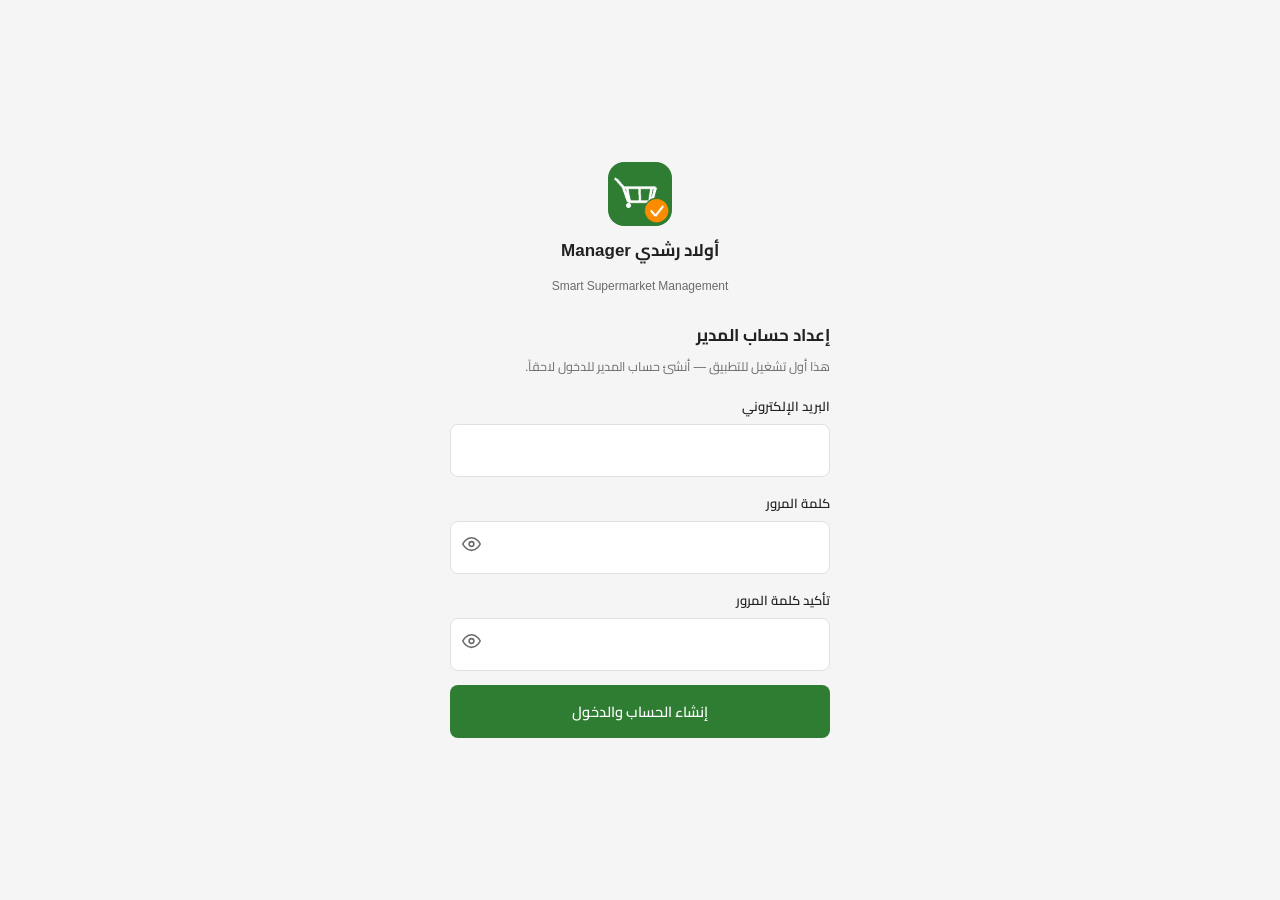
<file: index.html>
<!DOCTYPE html>
<html lang="ar" dir="rtl">
<head>
<meta charset="UTF-8" />
<meta name="viewport" content="width=device-width, initial-scale=1, viewport-fit=cover, maximum-scale=5" />
<title>أولاد رشدي Manager | Awlad Roshdy</title>
<meta name="description" content="Awlad Roshdy Manager — إدارة أرشيف شركات الموردين وفواتير السوبر ماركت، يعمل بدون إنترنت." />

<!--
  Content-Security-Policy: this app is fully self-hosted (no CDNs, no
  third-party trackers/ads). Everything (fonts, icons, code) ships in
  this same folder so the policy below can stay this strict. If you
  later wire Firebase (see js/firebase-init.js), you will need to add
  its domains to connect-src, e.g.:
  https://firestore.googleapis.com https://firebasestorage.googleapis.com
  https://identitytoolkit.googleapis.com https://securetoken.googleapis.com

  script-src has NO 'unsafe-inline'/'unsafe-eval' — that is what actually
  blocks script injection (XSS), and the app never uses innerHTML with
  user-supplied text (see js/utils.js `h()` and the security notes in
  README.md). style-src allows 'unsafe-inline' only because the UI toggles
  element.style.* a lot (show/hide banners, spinners, previews); every
  such style is a fixed value written by this app's own code, never built
  from user input, so it carries none of the risk inline *script* would.

  frame-ancestors (clickjacking protection) and X-Frame-Options are
  intentionally NOT set here because <meta> CSP silently ignores
  frame-ancestors — browsers only honor it as a real HTTP response
  header. Set it at your web server / hosting config instead (an example
  Firebase Hosting `headers` block is in README.md).
-->
<meta http-equiv="Content-Security-Policy" content="
  default-src 'self';
  script-src 'self';
  style-src 'self' 'unsafe-inline';
  img-src 'self' blob: data:;
  font-src 'self';
  connect-src 'self' blob: data:;
  object-src 'none';
  frame-src 'self' blob:;
  base-uri 'self';
  form-action 'self';
  manifest-src 'self';
  worker-src 'self';
" />
<meta http-equiv="X-Content-Type-Options" content="nosniff" />
<meta name="referrer" content="no-referrer" />

<meta name="theme-color" content="#2E7D32" />
<meta name="mobile-web-app-capable" content="yes" />
<meta name="apple-mobile-web-app-capable" content="yes" />
<meta name="apple-mobile-web-app-status-bar-style" content="default" />
<meta name="apple-mobile-web-app-title" content="أولاد رشدي" />

<link rel="manifest" href="manifest.webmanifest" />
<link rel="icon" href="icons/favicon-32.png" sizes="32x32" />
<link rel="apple-touch-icon" href="icons/apple-touch-icon.png" />
<link rel="stylesheet" href="css/styles.css" />
</head>
<body>

<!-- 11. Splash Screen -->
<div id="splash-screen">
  <img src="icons/icon-192.png" alt="" />
  <div class="splash-title">أولاد رشدي Awlad Roshdy</div>
  <div class="splash-sub">Manager · Smart Supermarket Management</div>
</div>

<!-- Login / first-run setup mounts here -->
<div id="auth-container" style="display:none;"></div>

<!-- Main app shell -->
<div id="app-shell">
  <header class="topbar">
    <div class="app-brand">
      <span>أولاد رشدي <small>Awlad Roshdy Manager</small></span>
    </div>
    <span id="conn-pill" class="conn-pill"></span>
  </header>

  <div id="cloud-banner" class="banner info" style="margin:8px 16px 0; display:none;"></div>

  <div class="app-shell-inner">
    <nav id="sidebar" class="sidebar"></nav>
    <main id="screen-container"></main>
  </div>

  <nav id="bottom-nav" class="bottom-nav"></nav>
  <div id="fab-backdrop" class="fab-backdrop"></div>
  <div id="fab-menu" class="fab-menu"></div>
  <button id="fab" class="fab" aria-label="إضافة"></button>
</div>

<div id="toast-region"></div>

<script type="module" src="js/app.js"></script>
</body>
</html>
</file>
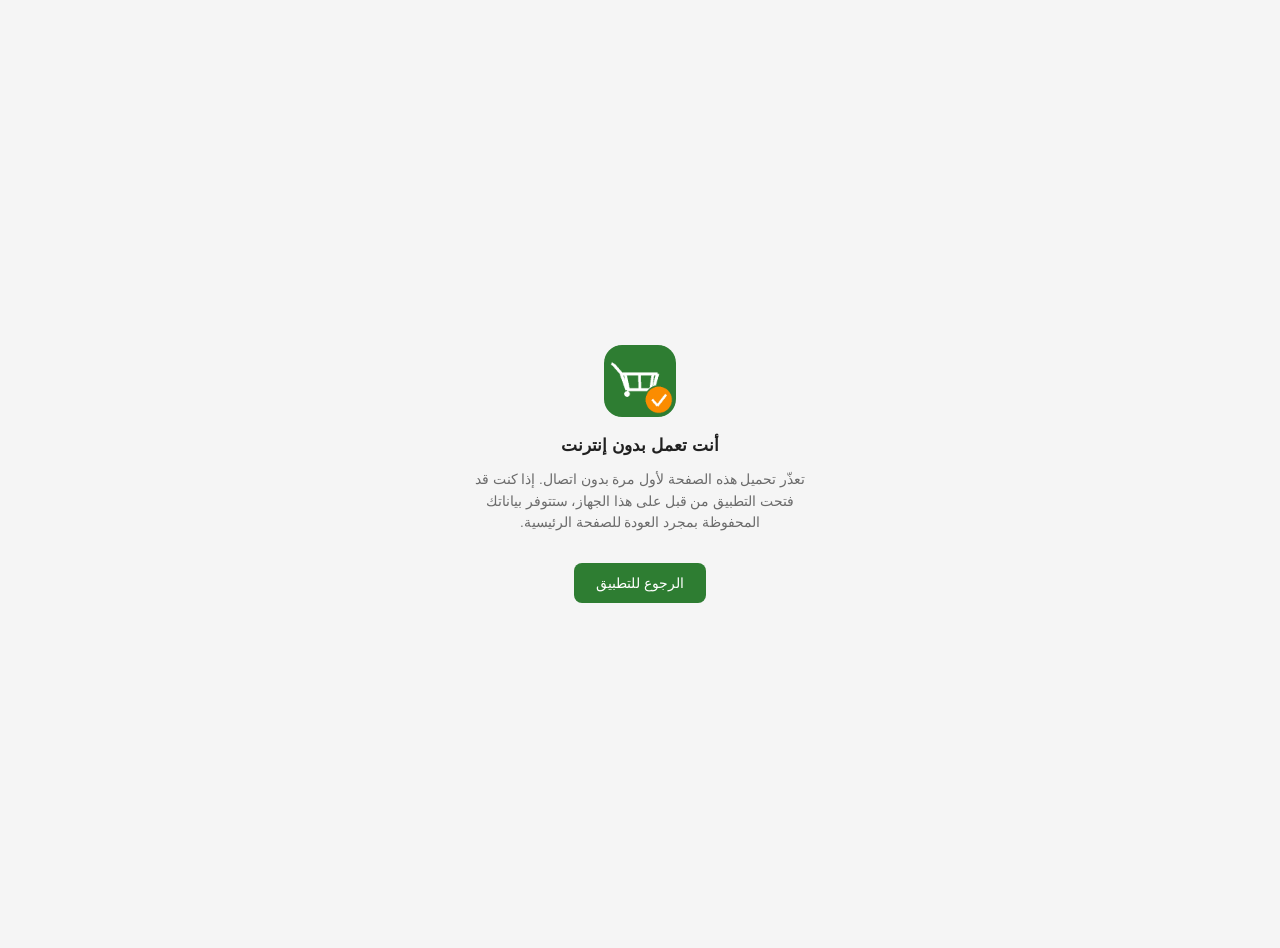
<file: offline.html>
<!DOCTYPE html>
<html lang="ar" dir="rtl">
<head>
<meta charset="UTF-8" />
<meta name="viewport" content="width=device-width, initial-scale=1" />
<title>أولاد رشدي — بدون اتصال</title>
<meta http-equiv="Content-Security-Policy" content="default-src 'self'; style-src 'self' 'unsafe-inline'; img-src 'self'; script-src 'none';" />
<style>
  body { font-family: "Cairo", Tahoma, sans-serif; background:#F5F5F5; color:#212121; display:flex; align-items:center; justify-content:center; min-height:100vh; margin:0; padding:24px; text-align:center; }
  .box { max-width: 360px; }
  img { width:72px; height:72px; border-radius:18px; margin-bottom:14px; }
  h1 { font-size:17px; margin:0 0 8px; }
  p { font-size:13.5px; color:#6B6B6B; line-height:1.6; }
  a { display:inline-block; margin-top:16px; background:#2E7D32; color:#fff; text-decoration:none; padding:12px 22px; border-radius:8px; font-size:14px; }
</style>
</head>
<body>
  <div class="box">
    <img src="icons/icon-192.png" alt="" />
    <h1>أنت تعمل بدون إنترنت</h1>
    <p>تعذّر تحميل هذه الصفحة لأول مرة بدون اتصال. إذا كنت قد فتحت التطبيق من قبل على هذا الجهاز، ستتوفر بياناتك المحفوظة بمجرد العودة للصفحة الرئيسية.</p>
    <a href="./index.html">الرجوع للتطبيق</a>
  </div>
</body>
</html>
</file>
<file: css/styles.css>
/* =========================================================
   Awlad Roshdy Manager — Design tokens & core styles
   Palette and type follow the project brief exactly.
   ========================================================= */

@font-face {
  font-family: "Cairo";
  src: url("../fonts/cairo-arabic-400-normal.woff2") format("woff2"),
       url("../fonts/cairo-latin-400-normal.woff2") format("woff2");
  font-weight: 400; font-style: normal; font-display: swap;
}
@font-face {
  font-family: "Cairo";
  src: url("../fonts/cairo-arabic-500-normal.woff2") format("woff2"),
       url("../fonts/cairo-latin-500-normal.woff2") format("woff2");
  font-weight: 500; font-style: normal; font-display: swap;
}
@font-face {
  font-family: "Cairo";
  src: url("../fonts/cairo-arabic-600-normal.woff2") format("woff2"),
       url("../fonts/cairo-latin-600-normal.woff2") format("woff2");
  font-weight: 600; font-style: normal; font-display: swap;
}
@font-face {
  font-family: "Cairo";
  src: url("../fonts/cairo-arabic-700-normal.woff2") format("woff2"),
       url("../fonts/cairo-latin-700-normal.woff2") format("woff2");
  font-weight: 700; font-style: normal; font-display: swap;
}

:root {
  /* Brand palette (from project brief, section 5) */
  --c-primary: #2E7D32;
  --c-primary-dark: #1B5E20;
  --c-primary-light: #60AD5E;
  --c-secondary: #FB8C00;
  --c-secondary-dark: #C25E00;
  --c-bg: #F5F5F5;
  --c-white: #FFFFFF;
  --c-text: #212121;
  --c-text-muted: #6B6B6B;
  --c-success: #2E7D32;
  --c-warning: #FB8C00;
  --c-error: #C62828;
  --c-info: #1976D2;
  --c-border: #E0E0E0;

  --radius-s: 8px;
  --radius-m: 14px;
  --radius-l: 20px;
  --shadow-1: 0 1px 3px rgba(0,0,0,.08), 0 1px 2px rgba(0,0,0,.06);
  --shadow-2: 0 4px 14px rgba(0,0,0,.10);

  --nav-h: 64px;
  --header-h: 60px;
  --font: "Cairo", "Segoe UI", Tahoma, sans-serif;

  color-scheme: light;
}

[data-theme="dark"] {
  color-scheme: dark;
  --c-bg: #14181A;
  --c-white: #1F2427;
  --c-text: #F1F1F1;
  --c-text-muted: #A6ACAF;
  --c-border: #2C3336;
  --shadow-1: 0 1px 3px rgba(0,0,0,.35);
  --shadow-2: 0 4px 14px rgba(0,0,0,.4);
}

* { box-sizing: border-box; }
html, body { height: 100%; }
body {
  margin: 0;
  font-family: var(--font);
  background: var(--c-bg);
  color: var(--c-text);
  -webkit-font-smoothing: antialiased;
  overscroll-behavior-y: none;
}
html[dir="rtl"] body { direction: rtl; }
html[dir="ltr"] body { direction: ltr; }

img { max-width: 100%; display: block; }
button { font-family: inherit; }
a { color: inherit; }

/* Safety net: any inline icon <svg> that isn't given an explicit size
   by a more specific rule below gets a sane default instead of
   collapsing to 0x0 (an SVG with only a viewBox, no width/height
   attributes, and no CSS size resolves to zero in some contexts —
   this bit the FAB "+" icon, the password show/hide icon, and invoice
   thumbnail placeholders during QA). */
svg { width: 20px; height: 20px; flex-shrink: 0; }
.fab svg { width: 26px; height: 26px; }
.fab-menu .dot svg { width: 18px; height: 18px; }
.icon-link-btn svg { width: 18px; height: 18px; }
.pw-wrap button svg { width: 19px; height: 19px; }
.invoice-thumb svg { width: 22px; height: 22px; }
.list-item svg { width: 18px; height: 18px; }

:focus-visible {
  outline: 3px solid var(--c-info);
  outline-offset: 2px;
}

.sr-only {
  position: absolute; width: 1px; height: 1px;
  padding: 0; margin: -1px; overflow: hidden;
  clip: rect(0,0,0,0); white-space: nowrap; border: 0;
}

/* ---------- Splash ---------- */
#splash-screen {
  position: fixed; inset: 0;
  display: flex; flex-direction: column; align-items: center; justify-content: center;
  gap: 14px;
  background: linear-gradient(180deg, var(--c-primary) 0%, var(--c-primary-dark) 100%);
  color: #fff; z-index: 999; transition: opacity .35s ease;
}
#splash-screen img { width: 96px; height: 96px; border-radius: 22px; box-shadow: var(--shadow-2); }
#splash-screen .splash-title { font-size: 22px; font-weight: 700; }
#splash-screen .splash-sub { font-size: 14px; opacity: .9; }
#splash-screen .splash-tag { font-size: 12px; opacity: .75; margin-top: 18px; letter-spacing: .3px; }
#splash-screen.hidden { opacity: 0; pointer-events: none; }

/* ---------- Layout shell ---------- */
#app-shell { display: none; min-height: 100%; }
#app-shell.active { display: block; }

.topbar {
  position: sticky; top: 0; z-index: 20;
  height: var(--header-h);
  background: var(--c-white);
  border-bottom: 1px solid var(--c-border);
  display: flex; align-items: center; gap: 10px;
  padding: 0 14px;
}
.topbar .app-brand { font-weight: 700; font-size: 16px; flex: 1; display:flex; flex-direction:column; line-height:1.15; }
.topbar .app-brand small { font-weight: 400; color: var(--c-text-muted); font-size: 11px; }
.topbar .icon-btn { position: relative; }
.conn-dot { width: 8px; height: 8px; border-radius: 50%; display: inline-block; margin-inline-end: 4px; }
.conn-dot.online { background: var(--c-success); }
.conn-dot.offline { background: var(--c-error); }
.conn-pill {
  display: inline-flex; align-items: center; font-size: 12px; color: var(--c-text-muted);
  border: 1px solid var(--c-border); border-radius: 999px; padding: 4px 10px; background: var(--c-white);
}

.screen-title-bar {
  display: flex; align-items: center; gap: 10px; padding: 14px 16px 6px;
}
.screen-title-bar h1 { font-size: 19px; margin: 0; flex: 1; }
.back-btn { background: none; border: none; font-size: 20px; cursor: pointer; color: var(--c-text); padding: 6px; }

main#screen-container {
  padding: 4px 16px 96px;
  max-width: 900px;
  margin: 0 auto;
  min-height: calc(100vh - var(--header-h));
}
@keyframes screenFadeIn { from { opacity: 0; transform: translateY(10px); } to { opacity: 1; transform: none; } }
main#screen-container.screen-anim { animation: screenFadeIn .28s cubic-bezier(.2,.8,.2,1); }

/* Tactile press feedback — anything tappable gives a small, quick
   scale-down so the UI feels responsive even before an action completes. */
.btn, .company-card, .invoice-card, .list-item, .quick-actions button,
.filter-chip, .icon-link-btn, .action-grid button, .settings-row {
  transition: transform .12s ease, box-shadow .12s ease, background-color .15s ease;
}
.btn:active, .company-card:active, .invoice-card:active, .list-item:active,
.quick-actions button:active, .action-grid button:active, .icon-link-btn:active {
  transform: scale(0.97);
}
.filter-chip { transition: background-color .15s ease, color .15s ease, border-color .15s ease; }
.chip { transition: background-color .15s ease, color .15s ease; }

/* ---------- Bottom nav (mobile) ---------- */
.bottom-nav {
  position: fixed; bottom: 0; inset-inline: 0; z-index: 30;
  background: var(--c-white); border-top: 1px solid var(--c-border);
  display: flex; height: var(--nav-h);
  box-shadow: 0 -2px 8px rgba(0,0,0,.05);
}
.bottom-nav button {
  flex: 1; background: none; border: none; display: flex; flex-direction: column;
  align-items: center; justify-content: center; gap: 3px; font-size: 11px;
  color: var(--c-text-muted); cursor: pointer; padding: 6px 2px;
  transition: color .15s ease, transform .12s ease;
}
.bottom-nav button:active { transform: scale(.93); }
.bottom-nav button svg { width: 22px; height: 22px; }
.bottom-nav button.active { color: var(--c-primary); font-weight: 600; }

.fab {
  position: fixed; bottom: 82px; inset-inline-end: 20px; z-index: 35;
  width: 58px; height: 58px; border-radius: 50%;
  background: var(--c-secondary); color: #fff; border: none;
  box-shadow: var(--shadow-2); font-size: 28px; cursor: pointer;
  display: flex; align-items: center; justify-content: center;
  transition: transform .15s ease;
}
.fab:active { transform: scale(.94); }
.fab-menu {
  position: fixed; bottom: 148px; inset-inline-end: 20px; z-index: 35;
  display: flex; flex-direction: column; gap: 10px; align-items: flex-end;
  pointer-events: none;
}
.fab-menu .fab-item {
  display: flex; align-items: center; gap: 10px; background: var(--c-white);
  border: 1px solid var(--c-border); border-radius: 999px; padding: 8px 8px 8px 16px;
  box-shadow: var(--shadow-1); cursor: pointer; font-size: 13px;
  opacity: 0; transform: translateY(10px) scale(.92); pointer-events: none;
  transition: opacity .16s ease, transform .16s ease;
}
html[dir="rtl"] .fab-menu .fab-item { padding: 8px 16px 8px 8px; }
.fab-menu.open { pointer-events: auto; }
.fab-menu.open .fab-item { opacity: 1; transform: none; pointer-events: auto; }
.fab-menu.open .fab-item:nth-child(1) { transition-delay: .02s; }
.fab-menu.open .fab-item:nth-child(2) { transition-delay: .06s; }
.fab-menu.open .fab-item:nth-child(3) { transition-delay: .10s; }
.fab-menu .fab-item .dot { width: 34px; height: 34px; border-radius: 50%; background: var(--c-primary); color: #fff; display:flex; align-items:center; justify-content:center; font-size:16px; }
.fab-backdrop {
  position: fixed; inset: 0; background: rgba(0,0,0,.25); z-index: 34;
  opacity: 0; pointer-events: none; transition: opacity .2s ease;
}
.fab-backdrop.open { opacity: 1; pointer-events: auto; }
.fab { transition: transform .18s cubic-bezier(.34,1.56,.64,1); }
.fab:active { transform: scale(.94); }

/* ---------- Sidebar (desktop) ---------- */
.sidebar { display: none; }
@media (min-width: 900px) {
  .bottom-nav, .fab, .fab-menu { display: none; }
  .sidebar {
    display: flex; flex-direction: column; width: 232px; min-height: calc(100vh - var(--header-h));
    background: var(--c-white); border-inline-start: 1px solid var(--c-border);
    padding: 18px 12px; gap: 4px; position: sticky; top: var(--header-h);
  }
  html[dir="ltr"] .sidebar { border-inline-start: none; border-inline-end: 1px solid var(--c-border); }
  .sidebar .brand { display: flex; align-items: center; gap: 10px; padding: 6px 10px 18px; }
  .sidebar .brand img { width: 36px; height: 36px; border-radius: 10px; }
  .sidebar .brand strong { font-size: 15px; }
  .sidebar button.nav-link {
    display: flex; align-items: center; gap: 10px; padding: 11px 12px; border-radius: var(--radius-s);
    background: none; border: none; text-align: start; font-size: 14px; color: var(--c-text); cursor: pointer;
    transition: background-color .15s ease, color .15s ease;
  }
  .sidebar button.nav-link.active { background: #EAF3EA; color: var(--c-primary); font-weight: 600; }
  .sidebar .nav-link svg { width: 19px; height: 19px; flex-shrink:0; }
  .sidebar .sidebar-add {
    margin-top: 10px; background: var(--c-secondary); color: #fff; border: none;
    border-radius: var(--radius-s); padding: 11px; font-size: 14px; cursor: pointer; font-weight: 600;
  }
  .app-shell-inner { display: flex; flex: 1; min-height: 100vh; }
  main#screen-container { flex: 1; padding: 16px 28px 40px; max-width: 760px; }
  .topbar { padding: 0 24px; }
}
.app-shell-inner { min-height: 100%; }

/* ---------- Cards / components ---------- */
.card {
  background: var(--c-white); border-radius: var(--radius-m); padding: 14px;
  box-shadow: var(--shadow-1); border: 1px solid var(--c-border);
}
.stat-grid { display: grid; grid-template-columns: repeat(2, 1fr); gap: 10px; margin: 10px 0 16px; }
@media (min-width: 640px) { .stat-grid { grid-template-columns: repeat(3, 1fr); } }
.stat-card { padding: 14px; }
.stat-card .stat-value { font-size: 22px; font-weight: 700; color: var(--c-primary); }
.stat-card .stat-label { font-size: 12.5px; color: var(--c-text-muted); margin-top: 2px; }

.section-heading {
  display: flex; align-items: center; justify-content: space-between;
  margin: 18px 0 8px;
}
.section-heading h2 { font-size: 15.5px; margin: 0; }
.link-btn { background: none; border: none; color: var(--c-primary); font-size: 13px; cursor: pointer; font-weight: 600; }

.quick-actions { display: grid; grid-template-columns: repeat(3, 1fr); gap: 8px; }
.quick-actions button {
  display: flex; flex-direction: column; align-items: center; gap: 6px;
  background: var(--c-white); border: 1px solid var(--c-border); border-radius: var(--radius-m);
  padding: 12px 4px; cursor: pointer; font-size: 12px; color: var(--c-text);
}
.quick-actions button svg { width: 22px; height: 22px; color: var(--c-primary); }

.list-item, .company-card, .invoice-card {
  background: var(--c-white); border: 1px solid var(--c-border); border-radius: var(--radius-m);
  padding: 12px; margin-bottom: 10px; cursor: pointer; box-shadow: var(--shadow-1);
}
.company-card { display: flex; gap: 10px; align-items: flex-start; }
.avatar-badge {
  width: 42px; height: 42px; border-radius: 50%; background: #EAF3EA; color: var(--c-primary);
  display: flex; align-items: center; justify-content: center; font-weight: 700; flex-shrink: 0; font-size: 15px;
}
.company-card .grow { flex: 1; min-width: 0; }
.company-card h3 { margin: 0 0 2px; font-size: 14.5px; }
.company-card .meta { font-size: 12px; color: var(--c-text-muted); }
.company-card .chip-row { display: flex; gap: 6px; margin-top: 8px; flex-wrap: wrap; }
.chip {
  font-size: 11px; border-radius: 999px; padding: 3px 9px; background: var(--c-bg); color: var(--c-text-muted);
  border: 1px solid var(--c-border);
}
.chip.fav { background: #FFF3E0; color: var(--c-secondary-dark); border-color: #FFE0B2; }
.icon-link-btn {
  border: 1px solid var(--c-border); background: var(--c-white); border-radius: var(--radius-s);
  width: 34px; height: 34px; display: flex; align-items: center; justify-content: center; cursor: pointer;
}

.invoice-card { display: flex; gap: 10px; align-items: center; }
.invoice-thumb {
  width: 48px; height: 48px; border-radius: var(--radius-s); background: var(--c-bg);
  display: flex; align-items: center; justify-content: center; flex-shrink: 0; overflow: hidden; color: var(--c-text-muted);
}
.invoice-thumb img { width: 100%; height: 100%; object-fit: cover; }
.invoice-card .grow h3 { margin: 0 0 2px; font-size: 14px; }
.invoice-card .grow .meta { font-size: 12px; color: var(--c-text-muted); }
.invoice-card .amount { font-weight: 700; font-size: 14px; white-space: nowrap; }

.sync-badge { font-size: 10.5px; border-radius: 6px; padding: 2px 7px; font-weight: 600; display:inline-block; }
.sync-badge.local { background:#ECEFF1; color:#546E7A; }
.sync-badge.pending { background:#FFF3E0; color:#EF6C00; }
.sync-badge.syncing { background:#E3F2FD; color:#1565C0; }
.sync-badge.synced { background:#E8F5E9; color:#2E7D32; }
.sync-badge.failed { background:#FFEBEE; color:#C62828; }
.sync-badge.deleted { background:#F3E5F5; color:#6A1B9A; }

/* ---------- Forms ---------- */
.form-field { margin-bottom: 14px; }
.form-field label { display: block; font-size: 13px; margin-bottom: 6px; font-weight: 600; color: var(--c-text); }
.form-field .hint { font-size: 11.5px; color: var(--c-text-muted); margin-top: 4px; }
.form-field .error-text { font-size: 12px; color: var(--c-error); margin-top: 4px; display:none; }
.form-field.invalid .error-text { display: block; }
.form-field.invalid input, .form-field.invalid select, .form-field.invalid textarea { border-color: var(--c-error); }
input, select, textarea {
  width: 100%; padding: 12px 12px; border-radius: var(--radius-s); border: 1px solid var(--c-border);
  font-size: 14.5px; background: var(--c-white); color: var(--c-text); font-family: inherit;
}
textarea { resize: vertical; min-height: 78px; }
.pw-wrap { position: relative; }
.pw-wrap button { position: absolute; inset-inline-end: 6px; top: 50%; transform: translateY(-50%); background: none; border: none; cursor: pointer; padding: 6px; color: var(--c-text-muted); }
.checkbox-row { display: flex; align-items: center; gap: 8px; }
.checkbox-row input { width: auto; }

.btn {
  display: inline-flex; align-items: center; justify-content: center; gap: 8px;
  border: none; border-radius: var(--radius-s); padding: 13px 18px; font-size: 14.5px;
  font-weight: 600; cursor: pointer; width: 100%;
}
.btn-primary { background: var(--c-primary); color: #fff; }
.btn-secondary { background: var(--c-secondary); color: #fff; }
.btn-outline { background: var(--c-white); color: var(--c-text); border: 1px solid var(--c-border); }
.btn-danger { background: var(--c-error); color: #fff; }
.btn-text { background: none; color: var(--c-primary); width: auto; padding: 10px; }
.btn[disabled] { opacity: .55; cursor: not-allowed; }
.btn-row { display: flex; gap: 10px; }
.btn-row .btn { flex: 1; }

/* ---------- Search / filters ---------- */
.search-bar { display: flex; gap: 8px; align-items: center; margin: 8px 0 14px; }
.search-bar input { flex: 1; }
.filter-row { display: flex; gap: 8px; overflow-x: auto; padding-bottom: 6px; margin-bottom: 12px; }
.filter-chip {
  flex-shrink: 0; border: 1px solid var(--c-border); background: var(--c-white); border-radius: 999px;
  padding: 7px 14px; font-size: 12.5px; cursor: pointer; white-space: nowrap;
}
.filter-chip.active { background: var(--c-primary); color: #fff; border-color: var(--c-primary); }

/* ---------- Empty states / loading ---------- */
.empty-state { text-align: center; padding: 46px 20px; color: var(--c-text-muted); }
.empty-state .emoji { font-size: 40px; margin-bottom: 10px; }
.empty-state h3 { color: var(--c-text); margin: 0 0 6px; font-size: 15px; }
.empty-state p { font-size: 13px; margin: 0 0 16px; }
.empty-state .btn { width: auto; padding: 11px 22px; display: inline-flex; }

.skeleton { background: linear-gradient(90deg, #ececec 25%, #f5f5f5 37%, #ececec 63%); background-size: 400% 100%; animation: sk 1.4s ease infinite; border-radius: var(--radius-s); }
@keyframes sk { 0% { background-position: 100% 50%; } 100% { background-position: 0 50%; } }

.spinner { width: 18px; height: 18px; border-radius: 50%; border: 2.5px solid rgba(255,255,255,.4); border-top-color: #fff; animation: spin .7s linear infinite; }
.spinner.dark { border-color: rgba(0,0,0,.15); border-top-color: var(--c-primary); }
@keyframes spin { to { transform: rotate(360deg); } }

/* ---------- Toast ---------- */
#toast-region { position: fixed; bottom: 96px; inset-inline: 0; display: flex; flex-direction: column; align-items: center; gap: 8px; z-index: 60; pointer-events: none; }
@media (min-width: 900px) { #toast-region { bottom: 24px; } }
@keyframes toastIn { from { opacity: 0; transform: translateY(12px) scale(.96); } to { opacity: 1; transform: none; } }
.toast {
  background: #212121; color: #fff; padding: 11px 18px; border-radius: 999px; font-size: 13px;
  box-shadow: var(--shadow-2); max-width: 92vw; text-align: center;
  animation: toastIn .22s cubic-bezier(.2,.8,.2,1);
  transition: opacity .22s ease, transform .22s ease;
}
.toast.hide { opacity: 0; transform: translateY(8px) scale(.97); }
.toast.success { background: #1B5E20; }
.toast.error { background: #B71C1C; }
.toast.warning { background: #E65100; }

/* ---------- Alert banners ---------- */
.banner { display: flex; align-items: flex-start; gap: 10px; padding: 12px; border-radius: var(--radius-s); font-size: 13px; margin-bottom: 10px; }
.banner.warning { background: #FFF3E0; color: #8A4B00; }
.banner.error { background: #FFEBEE; color: #8B0000; }
.banner.info { background: #E3F2FD; color: #0D47A1; }
.banner.success { background: #E8F5E9; color: #1B5E20; }

/* ---------- Modal / sheet ----------
   The backdrop is the ONE fixed, full-viewport element; the sheet is a
   normal flex child positioned by the backdrop (align-items: flex-end
   on mobile, center on desktop) rather than an independent
   `position: fixed; bottom: 0` element. This avoids a real class of
   mobile-browser bugs where two separately-fixed elements can drift out
   of sync during address-bar show/hide, occasionally leaving the
   visible sheet un-clickable. Opacity + pointer-events (not display)
   drive open/close so both layers can animate together. */
.sheet-backdrop {
  position: fixed; inset: 0; background: rgba(0,0,0,.42); z-index: 70;
  display: flex; align-items: flex-end; justify-content: center;
  opacity: 0; pointer-events: none; transition: opacity .2s ease;
}
.sheet-backdrop.open { opacity: 1; pointer-events: auto; }
.sheet {
  position: relative; width: 100%; background: var(--c-white);
  border-radius: 18px 18px 0 0; padding: 18px 18px calc(18px + env(safe-area-inset-bottom));
  max-height: 82vh; overflow-y: auto;
  transform: translateY(24px); transition: transform .25s cubic-bezier(.2,.8,.2,1);
}
.sheet-backdrop.open .sheet { transform: translateY(0); }
.sheet h2 { margin: 0 0 12px; font-size: 16px; }
@media (min-width: 900px) {
  .sheet-backdrop { align-items: center; }
  .sheet { width: 420px; border-radius: var(--radius-l); transform: translateY(14px) scale(.97); opacity: 0; transition: transform .2s ease, opacity .2s ease; }
  .sheet-backdrop.open .sheet { transform: translateY(0) scale(1); opacity: 1; }
}

/* ---------- Login / setup ---------- */
.auth-wrap { min-height: 100vh; display: flex; align-items: center; justify-content: center; padding: 24px; background: var(--c-bg); }
@keyframes authCardIn { from { opacity: 0; transform: translateY(14px); } to { opacity: 1; transform: none; } }
.auth-card { animation: authCardIn .35s cubic-bezier(.2,.8,.2,1); }
.auth-card { width: 100%; max-width: 380px; }
.auth-logo { display: flex; flex-direction: column; align-items: center; gap: 8px; margin-bottom: 22px; }
.auth-logo img { width: 64px; height: 64px; border-radius: 16px; }
.auth-logo strong { font-size: 17px; }
.auth-logo span { font-size: 12px; color: var(--c-text-muted); }

/* ---------- Details screens ---------- */
.detail-hero { background: var(--c-white); border-radius: var(--radius-m); padding: 16px; box-shadow: var(--shadow-1); border: 1px solid var(--c-border); margin-bottom: 14px; }
.detail-row { display: flex; justify-content: space-between; padding: 9px 0; border-bottom: 1px solid var(--c-border); font-size: 13.5px; }
.detail-row:last-child { border-bottom: none; }
.detail-row .k { color: var(--c-text-muted); }
.action-grid { display: grid; grid-template-columns: repeat(4, 1fr); gap: 8px; margin: 12px 0; }
.action-grid button { display: flex; flex-direction: column; align-items: center; gap: 5px; background: var(--c-white); border: 1px solid var(--c-border); border-radius: var(--radius-s); padding: 10px 2px; font-size: 11px; cursor: pointer; }
.action-grid button svg { width: 18px; height: 18px; color: var(--c-primary); }

.invoice-preview { width: 100%; border-radius: var(--radius-m); overflow: hidden; border: 1px solid var(--c-border); background: var(--c-bg); display:flex; align-items:center; justify-content:center; min-height: 220px; }
.invoice-preview img, .invoice-preview embed { width: 100%; }

.timeline-group { margin-bottom: 16px; }
.timeline-group .year { font-weight: 700; font-size: 14px; margin-bottom: 6px; }
.timeline-group .month { font-size: 12.5px; color: var(--c-text-muted); margin: 8px 0 4px; padding-inline-start: 10px; }

table.report-table { width: 100%; border-collapse: collapse; font-size: 13px; background: var(--c-white); border-radius: var(--radius-s); overflow: hidden; }
table.report-table th, table.report-table td { padding: 9px 10px; text-align: start; border-bottom: 1px solid var(--c-border); }
table.report-table th { background: var(--c-bg); font-weight: 600; color: var(--c-text-muted); font-size: 12px; }

.progress-bar { height: 6px; border-radius: 999px; background: var(--c-border); overflow: hidden; }
.progress-bar > div { height: 100%; background: var(--c-primary); transition: width .3s ease; }

.settings-group { margin-bottom: 18px; }
.settings-group h2 { font-size: 13px; color: var(--c-text-muted); margin: 0 0 8px; }
.settings-row { display: flex; align-items: center; justify-content: space-between; background: var(--c-white); border: 1px solid var(--c-border); padding: 13px 14px; font-size: 14px; }
.settings-row:first-of-type { border-radius: var(--radius-s) var(--radius-s) 0 0; }
.settings-row:last-of-type { border-radius: 0 0 var(--radius-s) var(--radius-s); }
.settings-row + .settings-row { border-top: none; }
.settings-row .sub { font-size: 11.5px; color: var(--c-text-muted); margin-top: 2px; }

.switch { position: relative; display: inline-block; width: 42px; height: 24px; flex-shrink: 0; }
.switch input { opacity: 0; width: 0; height: 0; }
.switch .track { position: absolute; inset: 0; background: var(--c-border); border-radius: 999px; transition: .2s; cursor: pointer; }
.switch .track::before { content: ""; position: absolute; width: 18px; height: 18px; left: 3px; top: 3px; background: #fff; border-radius: 50%; transition: .2s; box-shadow: 0 1px 2px rgba(0,0,0,.3); }
html[dir="rtl"] .switch .track::before { left: auto; right: 3px; }
.switch input:checked + .track { background: var(--c-primary); }
.switch input:checked + .track::before { transform: translateX(18px); }
html[dir="rtl"] .switch input:checked + .track::before { transform: translateX(-18px); }

.about-contact { display: flex; align-items: center; justify-content: space-between; padding: 10px 0; font-size: 13.5px; }
.about-contact a { color: var(--c-primary); font-weight: 600; text-decoration: none; }

.trust-note { display:flex; gap:8px; align-items:flex-start; font-size: 12px; color: var(--c-text-muted); background: var(--c-bg); border-radius: var(--radius-s); padding: 10px; margin-top: 10px; }

html[dir="rtl"] .rtl-flip { transform: scaleX(-1); }

@media print { .bottom-nav, .fab, .topbar, .sidebar { display: none !important; } }

@media (prefers-reduced-motion: reduce) {
  *, *::before, *::after {
    animation-duration: 0.001ms !important;
    animation-iteration-count: 1 !important;
    transition-duration: 0.001ms !important;
    scroll-behavior: auto !important;
  }
}
</file>
